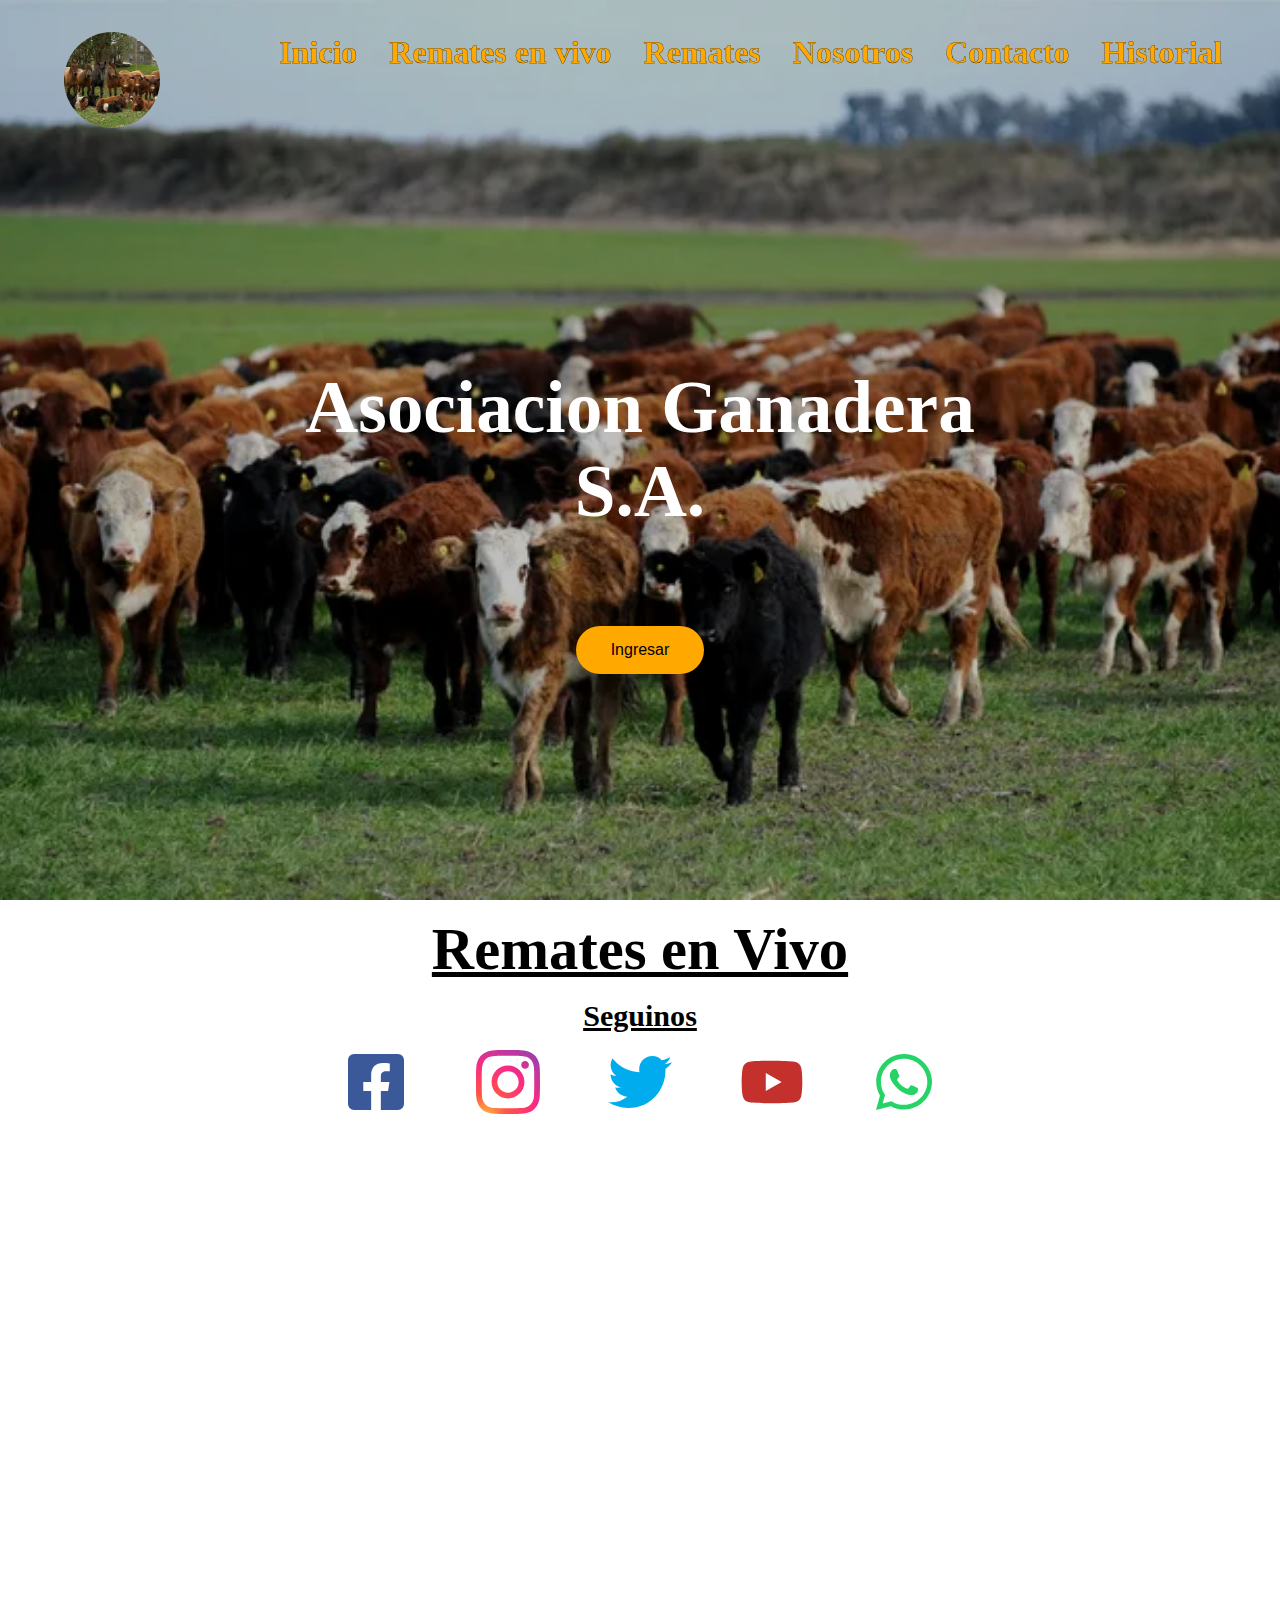
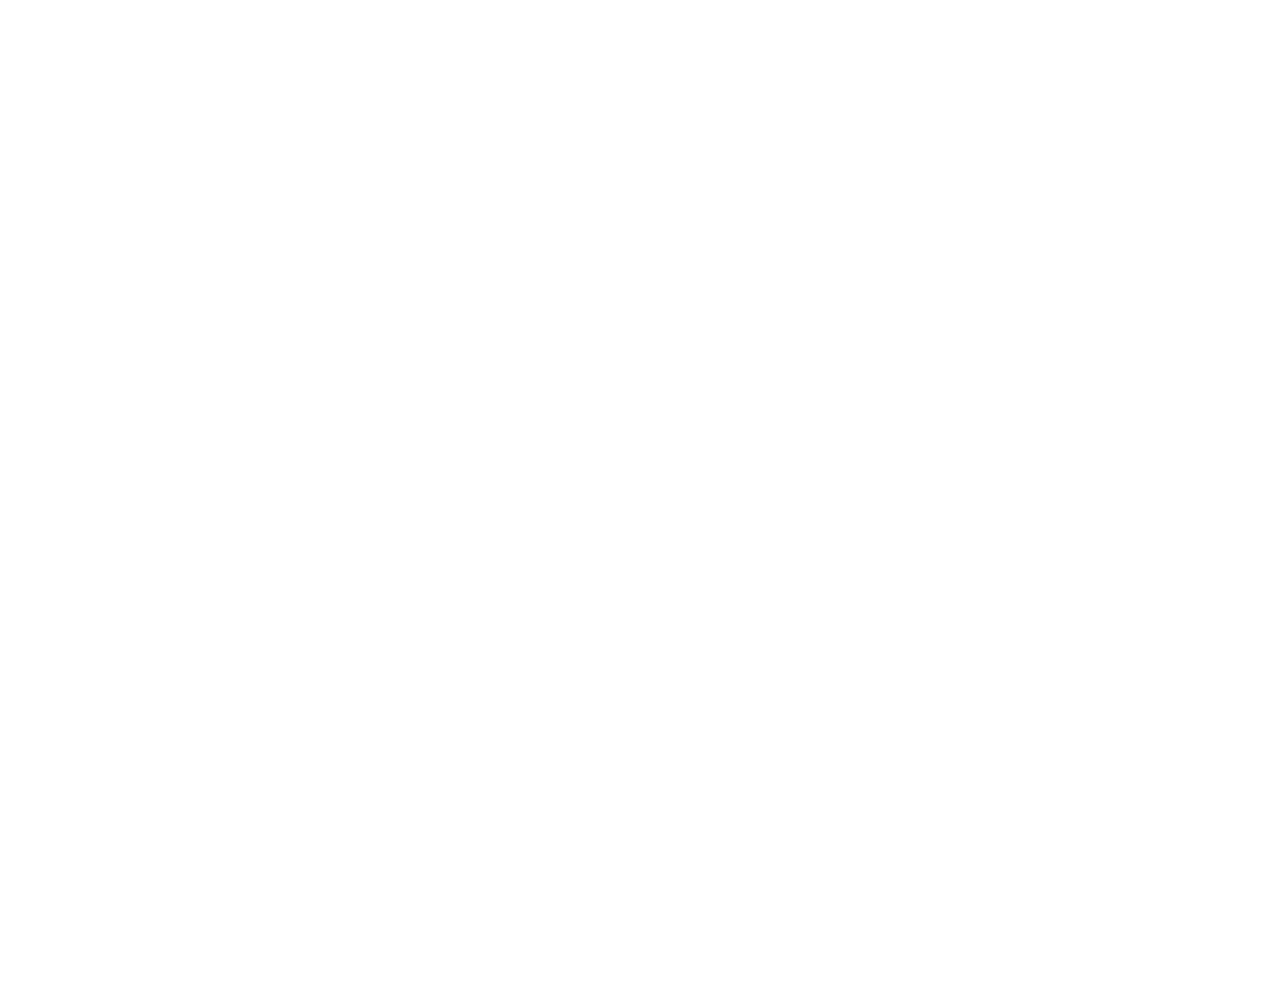
<file: index.html>
<!DOCTYPE html>
<html lang="es">

<head>
  <meta charset="UTF-8">
  <meta http-equiv="X-UA-Compatible" content="IE=edge">
  <meta name="viewport" content="width=device-width, initial-scale=1.0">
  <title>Pagína de remate</title>
  <meta name="description" content="Plataforma de remates en vivo, preofertas de lotes">
  <link rel="stylesheet" href="style.css">
  <link rel="icon" href="assets/icon.png">
  <meta property="og:title" content="Plataforma de remates">
  <meta property="og:description" content="Plataforma de remates en vivo, preofertas de lotes">
  <meta name="twitter:card" content="summary">
</head>

<body>
  <header class="header">
    <section class="header-container">


      <a class="logo" href="index.html"></a>


      <button class="btns-menu">
        <svg xmlns="http://www.w3.org/2000/svg" viewBox="0 0 448 512">
          <path
            d="M0 96C0 78.3 14.3 64 32 64H416c17.7 0 32 14.3 32 32s-14.3 32-32 32H32C14.3 128 0 113.7 0 96zM0 256c0-17.7 14.3-32 32-32H416c17.7 0 32 14.3 32 32s-14.3 32-32 32H32c-17.7 0-32-14.3-32-32zM448 416c0 17.7-14.3 32-32 32H32c-17.7 0-32-14.3-32-32s14.3-32 32-32H416c17.7 0 32 14.3 32 32z" />
        </svg>
        <svg class="none" xmlns="http://www.w3.org/2000/svg" viewBox="0 0 384 512">
          <path
            d="M342.6 150.6c12.5-12.5 12.5-32.8 0-45.3s-32.8-12.5-45.3 0L192 210.7 86.6 105.4c-12.5-12.5-32.8-12.5-45.3 0s-12.5 32.8 0 45.3L146.7 256 41.4 361.4c-12.5 12.5-12.5 32.8 0 45.3s32.8 12.5 45.3 0L192 301.3 297.4 406.6c12.5 12.5 32.8 12.5 45.3 0s12.5-32.8 0-45.3L237.3 256 342.6 150.6z" />
        </svg>
      </button>

      <nav class="menu">
        <a id="menu-inicio" href="#inicio">Inicio</a>
        <a id="menu-rematesenvivo" href="#rematesenvivo">Remates en vivo</a>
        <a id="menu-remates" href="#remates">Remates</a>
        <a id="menu-nosotros" href="#nosotros">Nosotros</a>
        <a id="menu-contacto" href="#contacto">Contacto</a>
        <a id="menu-historial" href="#historial">Historial</a> <!-- Admin y usuario -->
      </nav>

    </section>
  </header>

  <section id="inicio" class="home">
    <article class="hero-image">
      <aside class="hero-opacity">

        <button class="btn-ingresar">
          <a href="login.html">Ingresar</a>
        </button>

        <div class="hero-image-content">
          <h1 class="hero-image-title">
            <b>Asociacion Ganadera <br> S.A.</b>
          </h1>
        </div>
      </aside>
    </article>
  </section>

  <h2 class="section-title" id="rematesenvivo">Remates en Vivo</h2>


  <section class="section-social-media">
    <h3 class="title-social-media">Seguinos</h3>
    <div class="container-social-media">
      <a href="https://www.facebook.com/" target="_blank"> <svg xmlns="http://www.w3.org/2000/svg"
          viewBox="0 0 448 512"><!--! Font Awesome Pro 6.4.0 by @fontawesome - https://fontawesome.com License - https://fontawesome.com/license (Commercial License) Copyright 2023 Fonticons, Inc. -->
          <path
            d="M400 32H48A48 48 0 0 0 0 80v352a48 48 0 0 0 48 48h137.25V327.69h-63V256h63v-54.64c0-62.15 37-96.48 93.67-96.48 27.14 0 55.52 4.84 55.52 4.84v61h-31.27c-30.81 0-40.42 19.12-40.42 38.73V256h68.78l-11 71.69h-57.78V480H400a48 48 0 0 0 48-48V80a48 48 0 0 0-48-48z" />
        </svg></a>
      <a href="https://www.instagram.com/" target="_blank">
        <?xml version="1.0" ?>
        <!DOCTYPE svg PUBLIC '-//W3C//DTD SVG 1.1//EN' 'http://www.w3.org/Graphics/SVG/1.1/DTD/svg11.dtd'><svg
          enable-background="new 0 0 128 128" id="Social_Icons" version="1.1" viewBox="0 0 128 128" xml:space="preserve"
          xmlns="http://www.w3.org/2000/svg" xmlns:xlink="http://www.w3.org/1999/xlink">
          <g id="_x37__stroke">
            <g id="Instagram_1_">
              <rect clip-rule="evenodd" fill="none" fill-rule="evenodd" height="128" width="128" />
              <radialGradient cx="19.1111" cy="128.4444" gradientUnits="userSpaceOnUse" id="Instagram_2_" r="163.5519">
                <stop offset="0" style="stop-color:#FFB140" />
                <stop offset="0.2559" style="stop-color:#FF5445" />
                <stop offset="0.599" style="stop-color:#FC2B82" />
                <stop offset="1" style="stop-color:#8E40B7" />
              </radialGradient>
              <path clip-rule="evenodd"
                d="M105.843,29.837    c0,4.242-3.439,7.68-7.68,7.68c-4.241,0-7.68-3.438-7.68-7.68c0-4.242,3.439-7.68,7.68-7.68    C102.405,22.157,105.843,25.595,105.843,29.837z M64,85.333c-11.782,0-21.333-9.551-21.333-21.333    c0-11.782,9.551-21.333,21.333-21.333c11.782,0,21.333,9.551,21.333,21.333C85.333,75.782,75.782,85.333,64,85.333z M64,31.135    c-18.151,0-32.865,14.714-32.865,32.865c0,18.151,14.714,32.865,32.865,32.865c18.151,0,32.865-14.714,32.865-32.865    C96.865,45.849,82.151,31.135,64,31.135z M64,11.532c17.089,0,19.113,0.065,25.861,0.373c6.24,0.285,9.629,1.327,11.884,2.204    c2.987,1.161,5.119,2.548,7.359,4.788c2.24,2.239,3.627,4.371,4.788,7.359c0.876,2.255,1.919,5.644,2.204,11.884    c0.308,6.749,0.373,8.773,0.373,25.862c0,17.089-0.065,19.113-0.373,25.861c-0.285,6.24-1.327,9.629-2.204,11.884    c-1.161,2.987-2.548,5.119-4.788,7.359c-2.239,2.24-4.371,3.627-7.359,4.788c-2.255,0.876-5.644,1.919-11.884,2.204    c-6.748,0.308-8.772,0.373-25.861,0.373c-17.09,0-19.114-0.065-25.862-0.373c-6.24-0.285-9.629-1.327-11.884-2.204    c-2.987-1.161-5.119-2.548-7.359-4.788c-2.239-2.239-3.627-4.371-4.788-7.359c-0.876-2.255-1.919-5.644-2.204-11.884    c-0.308-6.749-0.373-8.773-0.373-25.861c0-17.089,0.065-19.113,0.373-25.862c0.285-6.24,1.327-9.629,2.204-11.884    c1.161-2.987,2.548-5.119,4.788-7.359c2.239-2.24,4.371-3.627,7.359-4.788c2.255-0.876,5.644-1.919,11.884-2.204    C44.887,11.597,46.911,11.532,64,11.532z M64,0C46.619,0,44.439,0.074,37.613,0.385C30.801,0.696,26.148,1.778,22.078,3.36    c-4.209,1.635-7.778,3.824-11.336,7.382C7.184,14.3,4.995,17.869,3.36,22.078c-1.582,4.071-2.664,8.723-2.975,15.535    C0.074,44.439,0,46.619,0,64c0,17.381,0.074,19.561,0.385,26.387c0.311,6.812,1.393,11.464,2.975,15.535    c1.635,4.209,3.824,7.778,7.382,11.336c3.558,3.558,7.127,5.746,11.336,7.382c4.071,1.582,8.723,2.664,15.535,2.975    C44.439,127.926,46.619,128,64,128c17.381,0,19.561-0.074,26.387-0.385c6.812-0.311,11.464-1.393,15.535-2.975    c4.209-1.636,7.778-3.824,11.336-7.382c3.558-3.558,5.746-7.127,7.382-11.336c1.582-4.071,2.664-8.723,2.975-15.535    C127.926,83.561,128,81.381,128,64c0-17.381-0.074-19.561-0.385-26.387c-0.311-6.812-1.393-11.464-2.975-15.535    c-1.636-4.209-3.824-7.778-7.382-11.336c-3.558-3.558-7.127-5.746-11.336-7.382c-4.071-1.582-8.723-2.664-15.535-2.975    C83.561,0.074,81.381,0,64,0z"
                fill="url(#Instagram_2_)" fill-rule="evenodd" id="Instagram" />
            </g>
          </g>
        </svg>
      </a>
      <a href="https://twitter.com/" target="_blank"><svg xmlns="http://www.w3.org/2000/svg"
          viewBox="0 0 512 512"><!--! Font Awesome Pro 6.4.0 by @fontawesome - https://fontawesome.com License - https://fontawesome.com/license (Commercial License) Copyright 2023 Fonticons, Inc. -->
          <path
            d="M459.37 151.716c.325 4.548.325 9.097.325 13.645 0 138.72-105.583 298.558-298.558 298.558-59.452 0-114.68-17.219-161.137-47.106 8.447.974 16.568 1.299 25.34 1.299 49.055 0 94.213-16.568 130.274-44.832-46.132-.975-84.792-31.188-98.112-72.772 6.498.974 12.995 1.624 19.818 1.624 9.421 0 18.843-1.3 27.614-3.573-48.081-9.747-84.143-51.98-84.143-102.985v-1.299c13.969 7.797 30.214 12.67 47.431 13.319-28.264-18.843-46.781-51.005-46.781-87.391 0-19.492 5.197-37.36 14.294-52.954 51.655 63.675 129.3 105.258 216.365 109.807-1.624-7.797-2.599-15.918-2.599-24.04 0-57.828 46.782-104.934 104.934-104.934 30.213 0 57.502 12.67 76.67 33.137 23.715-4.548 46.456-13.32 66.599-25.34-7.798 24.366-24.366 44.833-46.132 57.827 21.117-2.273 41.584-8.122 60.426-16.243-14.292 20.791-32.161 39.308-52.628 54.253z" />
        </svg></a>
      <a href="https://www.youtube.com/" target="_blank"><svg xmlns="http://www.w3.org/2000/svg"
          viewBox="0 0 576 512"><!--! Font Awesome Pro 6.4.0 by @fontawesome - https://fontawesome.com License - https://fontawesome.com/license (Commercial License) Copyright 2023 Fonticons, Inc. -->
          <path
            d="M549.655 124.083c-6.281-23.65-24.787-42.276-48.284-48.597C458.781 64 288 64 288 64S117.22 64 74.629 75.486c-23.497 6.322-42.003 24.947-48.284 48.597-11.412 42.867-11.412 132.305-11.412 132.305s0 89.438 11.412 132.305c6.281 23.65 24.787 41.5 48.284 47.821C117.22 448 288 448 288 448s170.78 0 213.371-11.486c23.497-6.321 42.003-24.171 48.284-47.821 11.412-42.867 11.412-132.305 11.412-132.305s0-89.438-11.412-132.305zm-317.51 213.508V175.185l142.739 81.205-142.739 81.201z" />
        </svg></a>
      <a href="https://web.whatsapp.com/"><svg xmlns="http://www.w3.org/2000/svg"
          viewBox="0 0 448 512"><!--! Font Awesome Pro 6.4.0 by @fontawesome - https://fontawesome.com License - https://fontawesome.com/license (Commercial License) Copyright 2023 Fonticons, Inc. -->
          <path
            d="M380.9 97.1C339 55.1 283.2 32 223.9 32c-122.4 0-222 99.6-222 222 0 39.1 10.2 77.3 29.6 111L0 480l117.7-30.9c32.4 17.7 68.9 27 106.1 27h.1c122.3 0 224.1-99.6 224.1-222 0-59.3-25.2-115-67.1-157zm-157 341.6c-33.2 0-65.7-8.9-94-25.7l-6.7-4-69.8 18.3L72 359.2l-4.4-7c-18.5-29.4-28.2-63.3-28.2-98.2 0-101.7 82.8-184.5 184.6-184.5 49.3 0 95.6 19.2 130.4 54.1 34.8 34.9 56.2 81.2 56.1 130.5 0 101.8-84.9 184.6-186.6 184.6zm101.2-138.2c-5.5-2.8-32.8-16.2-37.9-18-5.1-1.9-8.8-2.8-12.5 2.8-3.7 5.6-14.3 18-17.6 21.8-3.2 3.7-6.5 4.2-12 1.4-32.6-16.3-54-29.1-75.5-66-5.7-9.8 5.7-9.1 16.3-30.3 1.8-3.7.9-6.9-.5-9.7-1.4-2.8-12.5-30.1-17.1-41.2-4.5-10.8-9.1-9.3-12.5-9.5-3.2-.2-6.9-.2-10.6-.2-3.7 0-9.7 1.4-14.8 6.9-5.1 5.6-19.4 19-19.4 46.3 0 27.3 19.9 53.7 22.6 57.4 2.8 3.7 39.1 59.7 94.8 83.8 35.2 15.2 49 16.5 66.6 13.9 10.7-1.6 32.8-13.4 37.4-26.4 4.6-13 4.6-24.1 3.2-26.4-1.3-2.5-5-3.9-10.5-6.6z" />
        </svg></a>
    </div>
  </section>




  <br><br><br><br><br><br><br><br><br><br><br><br><br><br><br><br><br><br><br><br><br><br><br><br><br><br><br><br><br><br><br><br><br><br><br><br><br><br><br><br><br><br><br><br><br><br><br><br><br><br><br><br><br><br><br><br><br><br><br><br><br><br><br><br><br><br><br><br><br><br><br><br><br><br><br><br><br><br><br><br><br>

  <script src="script.js"></script>
</body>

</html>
</file>
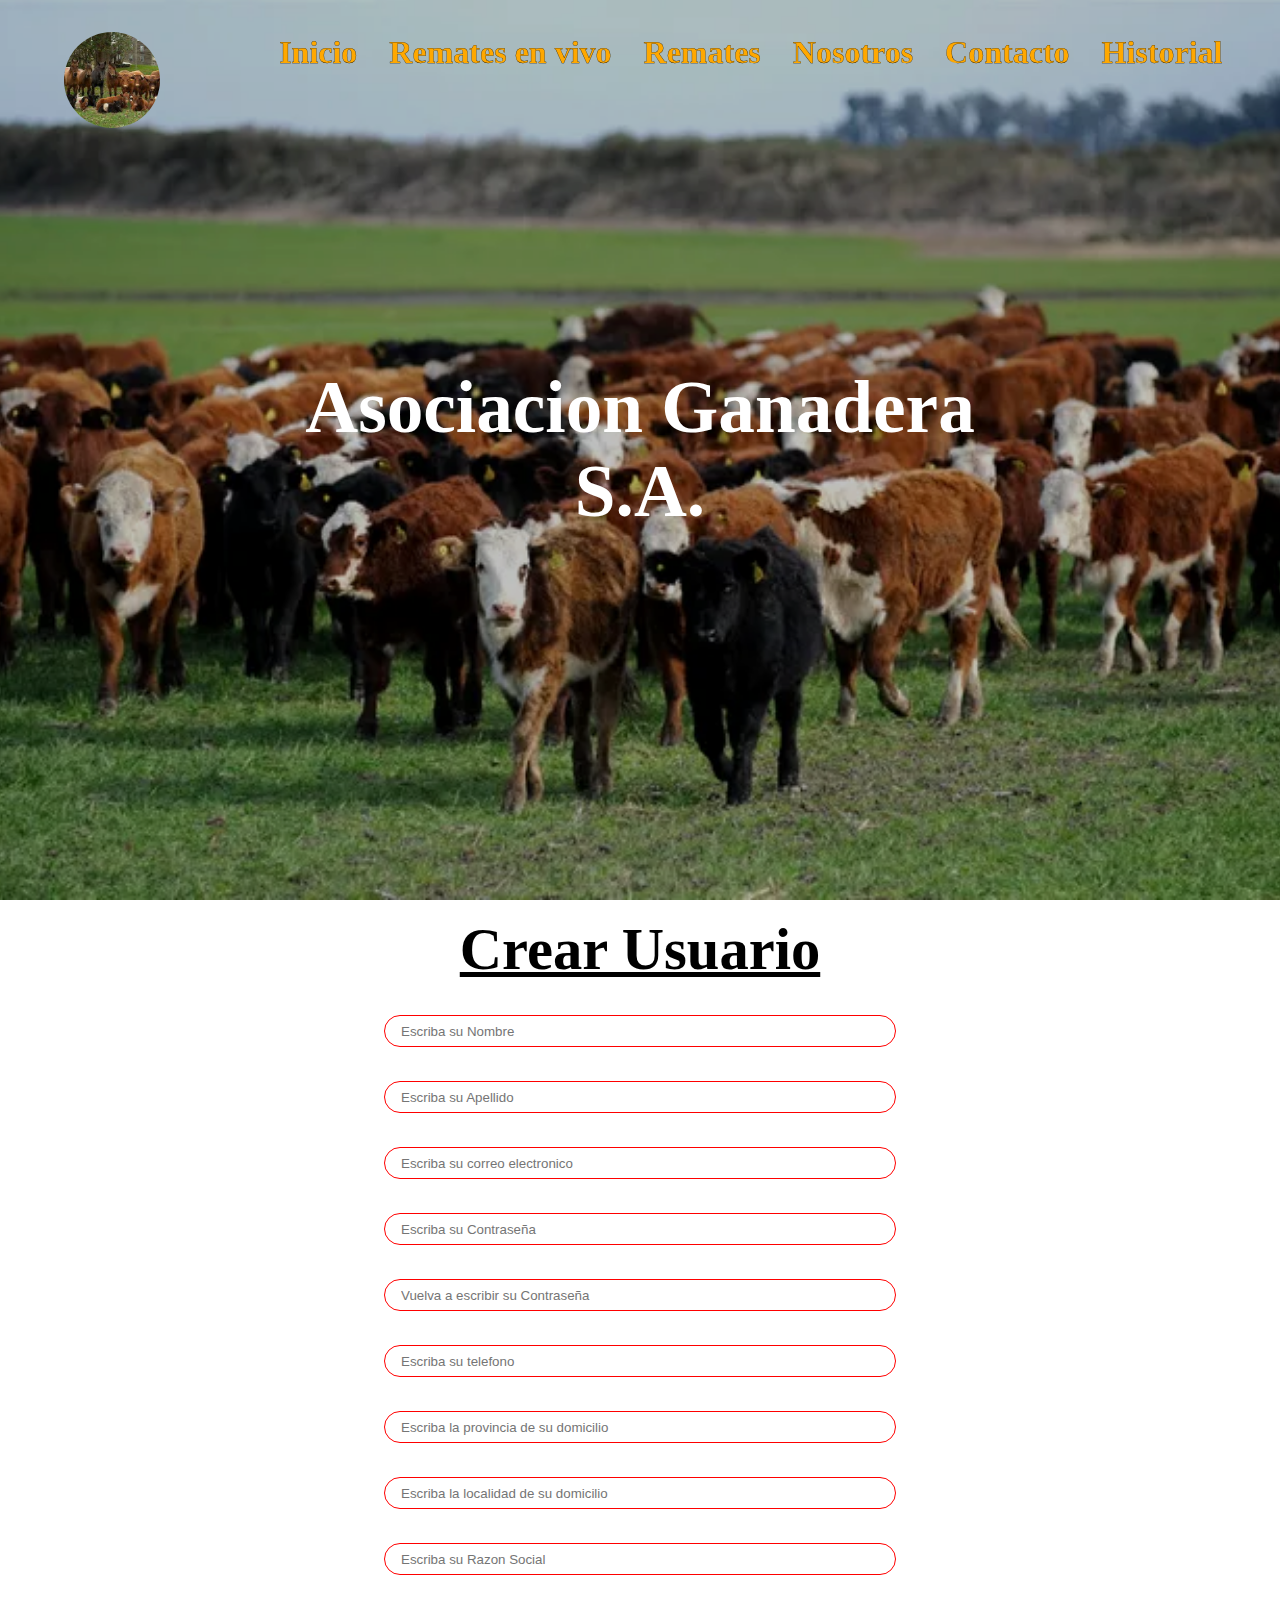
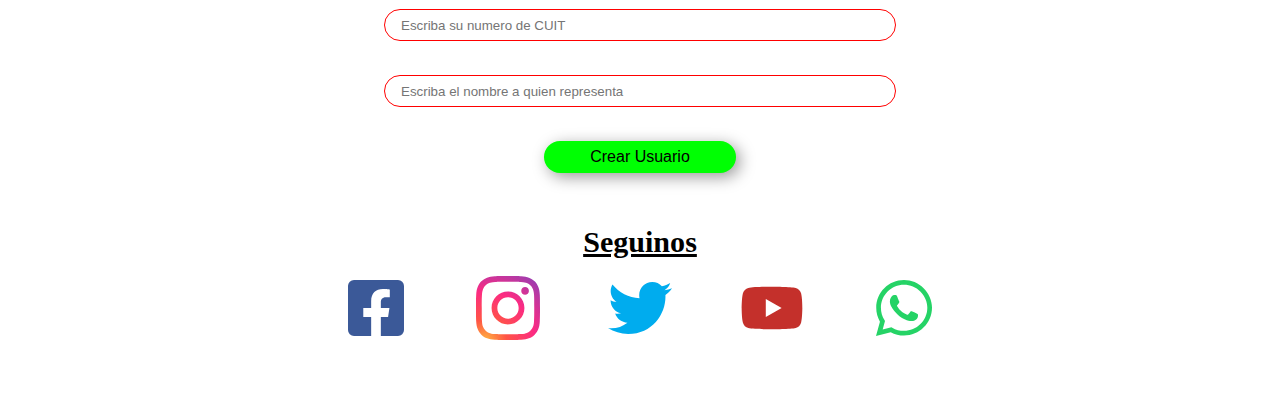
<file: create-user.html>
<!DOCTYPE html>
<html lang="es">

<head>
  <meta charset="UTF-8">
  <meta http-equiv="X-UA-Compatible" content="IE=edge">
  <meta name="viewport" content="width=device-width, initial-scale=1.0">
  <title>Pagína de remate</title>
  <meta name="description" content="Plataforma de remates en vivo, preofertas de lotes">
  <link rel="stylesheet" href="style.css">
  <link rel="icon" href="assets/icon.png">
  <meta property="og:title" content="Plataforma de remates">
  <meta property="og:description" content="Plataforma de remates en vivo, preofertas de lotes">
  <meta name="twitter:card" content="summary">
</head>

<body>
  <header class="header">
    <section class="header-container">


      <a class="logo" href="index.html"></a>


      <button class="btns-menu">
        <svg xmlns="http://www.w3.org/2000/svg" viewBox="0 0 448 512">
          <path
            d="M0 96C0 78.3 14.3 64 32 64H416c17.7 0 32 14.3 32 32s-14.3 32-32 32H32C14.3 128 0 113.7 0 96zM0 256c0-17.7 14.3-32 32-32H416c17.7 0 32 14.3 32 32s-14.3 32-32 32H32c-17.7 0-32-14.3-32-32zM448 416c0 17.7-14.3 32-32 32H32c-17.7 0-32-14.3-32-32s14.3-32 32-32H416c17.7 0 32 14.3 32 32z" />
        </svg>
        <svg class="none" xmlns="http://www.w3.org/2000/svg" viewBox="0 0 384 512">
          <path
            d="M342.6 150.6c12.5-12.5 12.5-32.8 0-45.3s-32.8-12.5-45.3 0L192 210.7 86.6 105.4c-12.5-12.5-32.8-12.5-45.3 0s-12.5 32.8 0 45.3L146.7 256 41.4 361.4c-12.5 12.5-12.5 32.8 0 45.3s32.8 12.5 45.3 0L192 301.3 297.4 406.6c12.5 12.5 32.8 12.5 45.3 0s12.5-32.8 0-45.3L237.3 256 342.6 150.6z" />
        </svg>
      </button>

      <nav class="menu">
        <a id="menu-inicio" href="index.html">Inicio</a>
        <a id="menu-rematesenvivo" href="#rematesenvivo">Remates en vivo</a>
        <a id="menu-remates" href="#remates">Remates</a>
        <a id="menu-nosotros" href="#nosotros">Nosotros</a>
        <a id="menu-contacto" href="#contacto">Contacto</a>
        <a id="menu-historial" href="#historial">Historial</a> <!-- Admin y usuario -->
      </nav>

    </section>
  </header>

  <section id="" class="home">
    <article class="hero-image">
      <aside class="hero-opacity">
        <div class="hero-image-content">
          <h1 class="hero-image-title">
            <b>Asociacion Ganadera <br> S.A.</b>
          </h1>
        </div>
      </aside>
    </article>
  </section>

  <h2 class="section-title" id="rematesenvivo">Crear Usuario</h2>

  <section class="create-user-form-section">
    <div class="create-user-form-container">

      <form action="" method="" autocomplete="off" class="create-user-form">

        <input type="text" name="cu-nombre" class="cu-nombre" placeholder="Escriba su Nombre" pattern="^[A-Za-z]+$"
          title="El campo solo acepta letras" required><br>

        <input type="text" name="cu-apellido" class="cu-apellido" placeholder="Escriba su Apellido"
          pattern="^[A-Za-z]+$" title="El campo solo acepta letras" required><br>

        <input type="email" name="cu-correo" class="cu-mail" placeholder="Escriba su correo electronico"
          pattern="^(\w+[/./-]?){1,}@[a-z]+[/.]\w{2,}$" title="Formato de correo invalido" required> <br>

        <input type="password" name="cu-password" class="cu-password" placeholder="Escriba su Contraseña"
          pattern="[A-Za-z0-9]+" title="Solo letras y numeros" required><br>

        <input type="password" name="cu-password" class="cu-password" placeholder="Vuelva a escribir su Contraseña"
          pattern="[A-Za-z0-9]+" title="Solo letras y numeros" required><br>

        <input type="number" name="cu-telefono" class="cu-telefono" placeholder="Escriba su telefono" pattern="^[0-9]+"
          required> <br>

        <input type="text" name="cu-provincia" class="cu-provincia" placeholder="Escriba la provincia de su domicilio"
          pattern="^[A-Za-z]+$" title="El campo solo acepta letras" required><br>

        <input type="text" name="cu-localidad" class="cu-localidad" placeholder="Escriba la localidad de su domicilio"
          pattern="^[A-Za-z0-9]+" title="El campo solo acepta letras y numeros" required><br>

        <input type="text" name="cu-razon-social" class="cu-razon-social" placeholder="Escriba su Razon Social"
          pattern="^[A-Za-z]+$" title="El campo solo acepta letras" required><br>


        <input type="number" min="8" max="12" name="cu-cuit" class="cu-cuit" placeholder="Escriba su numero de CUIT"
          pattern="^[0-9]+" required> <br>

        <input type="text" name="cu-representante" class="cu-representante"
          placeholder="Escriba el nombre a quien representa" pattern="^[A-Za-z]+$" required><br>

        <input type="submit" class="cu-submit" value="Crear Usuario"><br>

      </form>

    </div>
  </section>
  <br>

  <section class="section-social-media">
    <h3 class="title-social-media">Seguinos</h3>
    <div class="container-social-media">
      <a href="https://www.facebook.com/" target="_blank"> <svg xmlns="http://www.w3.org/2000/svg"
          viewBox="0 0 448 512"><!--! Font Awesome Pro 6.4.0 by @fontawesome - https://fontawesome.com License - https://fontawesome.com/license (Commercial License) Copyright 2023 Fonticons, Inc. -->
          <path
            d="M400 32H48A48 48 0 0 0 0 80v352a48 48 0 0 0 48 48h137.25V327.69h-63V256h63v-54.64c0-62.15 37-96.48 93.67-96.48 27.14 0 55.52 4.84 55.52 4.84v61h-31.27c-30.81 0-40.42 19.12-40.42 38.73V256h68.78l-11 71.69h-57.78V480H400a48 48 0 0 0 48-48V80a48 48 0 0 0-48-48z" />
        </svg></a>
      <a href="https://www.instagram.com/" target="_blank">
        <?xml version="1.0" ?>
        <!DOCTYPE svg PUBLIC '-//W3C//DTD SVG 1.1//EN' 'http://www.w3.org/Graphics/SVG/1.1/DTD/svg11.dtd'><svg
          enable-background="new 0 0 128 128" id="Social_Icons" version="1.1" viewBox="0 0 128 128" xml:space="preserve"
          xmlns="http://www.w3.org/2000/svg" xmlns:xlink="http://www.w3.org/1999/xlink">
          <g id="_x37__stroke">
            <g id="Instagram_1_">
              <rect clip-rule="evenodd" fill="none" fill-rule="evenodd" height="128" width="128" />
              <radialGradient cx="19.1111" cy="128.4444" gradientUnits="userSpaceOnUse" id="Instagram_2_" r="163.5519">
                <stop offset="0" style="stop-color:#FFB140" />
                <stop offset="0.2559" style="stop-color:#FF5445" />
                <stop offset="0.599" style="stop-color:#FC2B82" />
                <stop offset="1" style="stop-color:#8E40B7" />
              </radialGradient>
              <path clip-rule="evenodd"
                d="M105.843,29.837    c0,4.242-3.439,7.68-7.68,7.68c-4.241,0-7.68-3.438-7.68-7.68c0-4.242,3.439-7.68,7.68-7.68    C102.405,22.157,105.843,25.595,105.843,29.837z M64,85.333c-11.782,0-21.333-9.551-21.333-21.333    c0-11.782,9.551-21.333,21.333-21.333c11.782,0,21.333,9.551,21.333,21.333C85.333,75.782,75.782,85.333,64,85.333z M64,31.135    c-18.151,0-32.865,14.714-32.865,32.865c0,18.151,14.714,32.865,32.865,32.865c18.151,0,32.865-14.714,32.865-32.865    C96.865,45.849,82.151,31.135,64,31.135z M64,11.532c17.089,0,19.113,0.065,25.861,0.373c6.24,0.285,9.629,1.327,11.884,2.204    c2.987,1.161,5.119,2.548,7.359,4.788c2.24,2.239,3.627,4.371,4.788,7.359c0.876,2.255,1.919,5.644,2.204,11.884    c0.308,6.749,0.373,8.773,0.373,25.862c0,17.089-0.065,19.113-0.373,25.861c-0.285,6.24-1.327,9.629-2.204,11.884    c-1.161,2.987-2.548,5.119-4.788,7.359c-2.239,2.24-4.371,3.627-7.359,4.788c-2.255,0.876-5.644,1.919-11.884,2.204    c-6.748,0.308-8.772,0.373-25.861,0.373c-17.09,0-19.114-0.065-25.862-0.373c-6.24-0.285-9.629-1.327-11.884-2.204    c-2.987-1.161-5.119-2.548-7.359-4.788c-2.239-2.239-3.627-4.371-4.788-7.359c-0.876-2.255-1.919-5.644-2.204-11.884    c-0.308-6.749-0.373-8.773-0.373-25.861c0-17.089,0.065-19.113,0.373-25.862c0.285-6.24,1.327-9.629,2.204-11.884    c1.161-2.987,2.548-5.119,4.788-7.359c2.239-2.24,4.371-3.627,7.359-4.788c2.255-0.876,5.644-1.919,11.884-2.204    C44.887,11.597,46.911,11.532,64,11.532z M64,0C46.619,0,44.439,0.074,37.613,0.385C30.801,0.696,26.148,1.778,22.078,3.36    c-4.209,1.635-7.778,3.824-11.336,7.382C7.184,14.3,4.995,17.869,3.36,22.078c-1.582,4.071-2.664,8.723-2.975,15.535    C0.074,44.439,0,46.619,0,64c0,17.381,0.074,19.561,0.385,26.387c0.311,6.812,1.393,11.464,2.975,15.535    c1.635,4.209,3.824,7.778,7.382,11.336c3.558,3.558,7.127,5.746,11.336,7.382c4.071,1.582,8.723,2.664,15.535,2.975    C44.439,127.926,46.619,128,64,128c17.381,0,19.561-0.074,26.387-0.385c6.812-0.311,11.464-1.393,15.535-2.975    c4.209-1.636,7.778-3.824,11.336-7.382c3.558-3.558,5.746-7.127,7.382-11.336c1.582-4.071,2.664-8.723,2.975-15.535    C127.926,83.561,128,81.381,128,64c0-17.381-0.074-19.561-0.385-26.387c-0.311-6.812-1.393-11.464-2.975-15.535    c-1.636-4.209-3.824-7.778-7.382-11.336c-3.558-3.558-7.127-5.746-11.336-7.382c-4.071-1.582-8.723-2.664-15.535-2.975    C83.561,0.074,81.381,0,64,0z"
                fill="url(#Instagram_2_)" fill-rule="evenodd" id="Instagram" />
            </g>
          </g>
        </svg>
      </a>
      <a href="https://twitter.com/" target="_blank"><svg xmlns="http://www.w3.org/2000/svg"
          viewBox="0 0 512 512"><!--! Font Awesome Pro 6.4.0 by @fontawesome - https://fontawesome.com License - https://fontawesome.com/license (Commercial License) Copyright 2023 Fonticons, Inc. -->
          <path
            d="M459.37 151.716c.325 4.548.325 9.097.325 13.645 0 138.72-105.583 298.558-298.558 298.558-59.452 0-114.68-17.219-161.137-47.106 8.447.974 16.568 1.299 25.34 1.299 49.055 0 94.213-16.568 130.274-44.832-46.132-.975-84.792-31.188-98.112-72.772 6.498.974 12.995 1.624 19.818 1.624 9.421 0 18.843-1.3 27.614-3.573-48.081-9.747-84.143-51.98-84.143-102.985v-1.299c13.969 7.797 30.214 12.67 47.431 13.319-28.264-18.843-46.781-51.005-46.781-87.391 0-19.492 5.197-37.36 14.294-52.954 51.655 63.675 129.3 105.258 216.365 109.807-1.624-7.797-2.599-15.918-2.599-24.04 0-57.828 46.782-104.934 104.934-104.934 30.213 0 57.502 12.67 76.67 33.137 23.715-4.548 46.456-13.32 66.599-25.34-7.798 24.366-24.366 44.833-46.132 57.827 21.117-2.273 41.584-8.122 60.426-16.243-14.292 20.791-32.161 39.308-52.628 54.253z" />
        </svg></a>
      <a href="https://www.youtube.com/" target="_blank"><svg xmlns="http://www.w3.org/2000/svg"
          viewBox="0 0 576 512"><!--! Font Awesome Pro 6.4.0 by @fontawesome - https://fontawesome.com License - https://fontawesome.com/license (Commercial License) Copyright 2023 Fonticons, Inc. -->
          <path
            d="M549.655 124.083c-6.281-23.65-24.787-42.276-48.284-48.597C458.781 64 288 64 288 64S117.22 64 74.629 75.486c-23.497 6.322-42.003 24.947-48.284 48.597-11.412 42.867-11.412 132.305-11.412 132.305s0 89.438 11.412 132.305c6.281 23.65 24.787 41.5 48.284 47.821C117.22 448 288 448 288 448s170.78 0 213.371-11.486c23.497-6.321 42.003-24.171 48.284-47.821 11.412-42.867 11.412-132.305 11.412-132.305s0-89.438-11.412-132.305zm-317.51 213.508V175.185l142.739 81.205-142.739 81.201z" />
        </svg></a>
      <a href="https://web.whatsapp.com/"><svg xmlns="http://www.w3.org/2000/svg"
          viewBox="0 0 448 512"><!--! Font Awesome Pro 6.4.0 by @fontawesome - https://fontawesome.com License - https://fontawesome.com/license (Commercial License) Copyright 2023 Fonticons, Inc. -->
          <path
            d="M380.9 97.1C339 55.1 283.2 32 223.9 32c-122.4 0-222 99.6-222 222 0 39.1 10.2 77.3 29.6 111L0 480l117.7-30.9c32.4 17.7 68.9 27 106.1 27h.1c122.3 0 224.1-99.6 224.1-222 0-59.3-25.2-115-67.1-157zm-157 341.6c-33.2 0-65.7-8.9-94-25.7l-6.7-4-69.8 18.3L72 359.2l-4.4-7c-18.5-29.4-28.2-63.3-28.2-98.2 0-101.7 82.8-184.5 184.6-184.5 49.3 0 95.6 19.2 130.4 54.1 34.8 34.9 56.2 81.2 56.1 130.5 0 101.8-84.9 184.6-186.6 184.6zm101.2-138.2c-5.5-2.8-32.8-16.2-37.9-18-5.1-1.9-8.8-2.8-12.5 2.8-3.7 5.6-14.3 18-17.6 21.8-3.2 3.7-6.5 4.2-12 1.4-32.6-16.3-54-29.1-75.5-66-5.7-9.8 5.7-9.1 16.3-30.3 1.8-3.7.9-6.9-.5-9.7-1.4-2.8-12.5-30.1-17.1-41.2-4.5-10.8-9.1-9.3-12.5-9.5-3.2-.2-6.9-.2-10.6-.2-3.7 0-9.7 1.4-14.8 6.9-5.1 5.6-19.4 19-19.4 46.3 0 27.3 19.9 53.7 22.6 57.4 2.8 3.7 39.1 59.7 94.8 83.8 35.2 15.2 49 16.5 66.6 13.9 10.7-1.6 32.8-13.4 37.4-26.4 4.6-13 4.6-24.1 3.2-26.4-1.3-2.5-5-3.9-10.5-6.6z" />
        </svg></a>
    </div>
  </section>

  <br><br><br>

  <script src="script.js"></script>
</body>

</html>
</file>
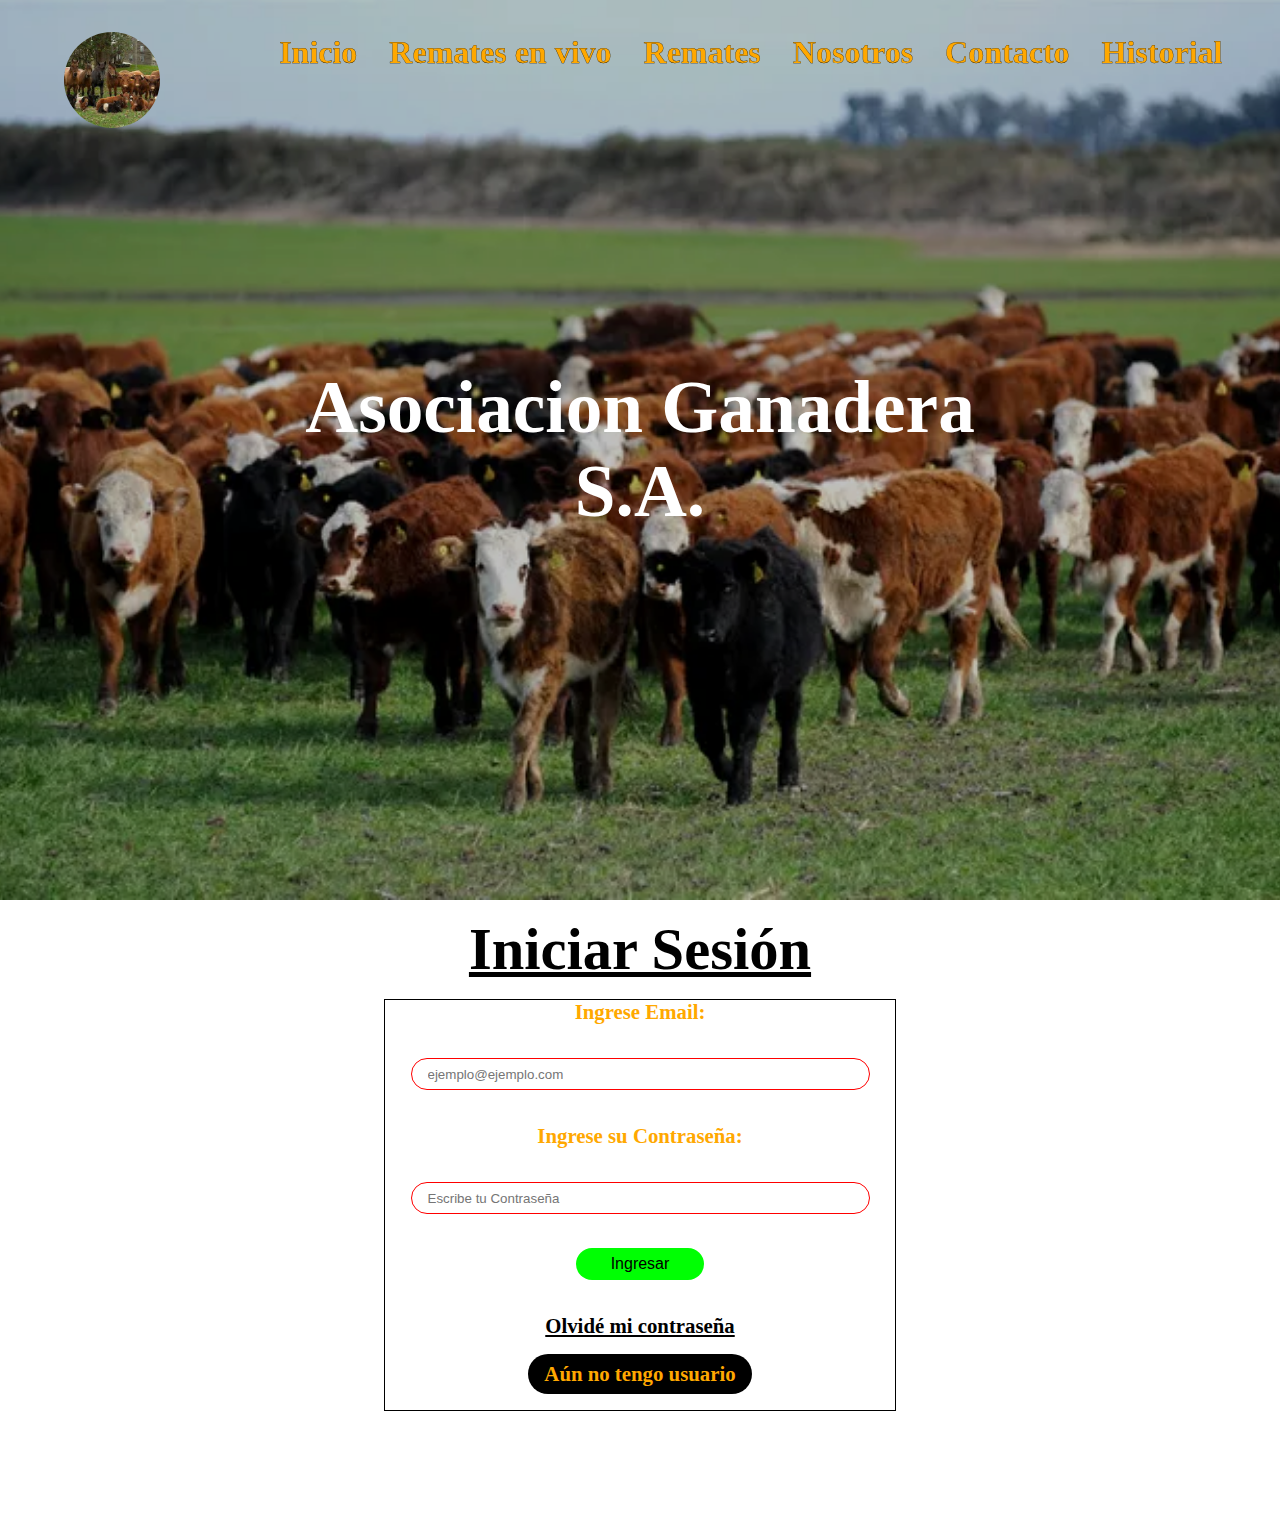
<file: login.html>
<!DOCTYPE html>
<html lang="es">

<head>
  <meta charset="UTF-8">
  <meta http-equiv="X-UA-Compatible" content="IE=edge">
  <meta name="viewport" content="width=device-width, initial-scale=1.0">
  <title>Pagína de remate</title>
  <meta name="description" content="Plataforma de remates en vivo, preofertas de lotes">
  <link rel="stylesheet" href="style.css">
  <link rel="icon" href="assets/icon.png">
  <meta property="og:title" content="Plataforma de remates">
  <meta property="og:description" content="Plataforma de remates en vivo, preofertas de lotes">
  <meta name="twitter:card" content="summary">
</head>

<body>
  <header class="header">
    <section class="header-container">


      <a class="logo" href="index.html"></a>


      <button class="btns-menu">
        <svg xmlns="http://www.w3.org/2000/svg" viewBox="0 0 448 512">
          <path
            d="M0 96C0 78.3 14.3 64 32 64H416c17.7 0 32 14.3 32 32s-14.3 32-32 32H32C14.3 128 0 113.7 0 96zM0 256c0-17.7 14.3-32 32-32H416c17.7 0 32 14.3 32 32s-14.3 32-32 32H32c-17.7 0-32-14.3-32-32zM448 416c0 17.7-14.3 32-32 32H32c-17.7 0-32-14.3-32-32s14.3-32 32-32H416c17.7 0 32 14.3 32 32z" />
        </svg>
        <svg class="none" xmlns="http://www.w3.org/2000/svg" viewBox="0 0 384 512">
          <path
            d="M342.6 150.6c12.5-12.5 12.5-32.8 0-45.3s-32.8-12.5-45.3 0L192 210.7 86.6 105.4c-12.5-12.5-32.8-12.5-45.3 0s-12.5 32.8 0 45.3L146.7 256 41.4 361.4c-12.5 12.5-12.5 32.8 0 45.3s32.8 12.5 45.3 0L192 301.3 297.4 406.6c12.5 12.5 32.8 12.5 45.3 0s12.5-32.8 0-45.3L237.3 256 342.6 150.6z" />
        </svg>
      </button>

      <nav class="menu">
        <a id="menu-inicio" href="index.html">Inicio</a>
        <a id="menu-rematesenvivo" href="#rematesenvivo">Remates en vivo</a>
        <a id="menu-remates" href="#remates">Remates</a>
        <a id="menu-nosotros" href="#nosotros">Nosotros</a>
        <a id="menu-contacto" href="#contacto">Contacto</a>
        <a id="menu-historial" href="#historial">Historial</a> <!-- Admin y usuario -->
      </nav>

    </section>
  </header>

  <section id="" class="home">
    <article class="hero-image">
      <aside class="hero-opacity">
        <div class="hero-image-content">
          <h1 class="hero-image-title">
            <b>Asociacion Ganadera <br> S.A.</b>
          </h1>
        </div>
      </aside>
    </article>
  </section>

  <h2 class="section-title" id="rematesenvivo">Iniciar Sesión</h2>


  <section class="login-form-section">
    <div class="login-form-container">

      <form action="" method="" autocomplete="off" class="login-form">

        <label for="correo" class="text-is-ingresemail">Ingrese Email:</label> <br>
        <input type="email" name="correo" class="input-is-ingresemail" placeholder="ejemplo@ejemplo.com"
          pattern="^(\w+[/./-]?){1,}@[a-z]+[/.]\w{2,}$" title="Formato de correo invalido" required> <br>

        <label for="password" class="text-is-ingresecontra">Ingrese su Contraseña:</label> <br>
        <input type="password" name="password" class="input-is-ingresecontra" placeholder="Escribe tu Contraseña"
          required><br>

        <input type="submit" class="input-is-ingresar" value="Ingresar"><br>

        <a class="olv-contra" href="#modal-ru">Olvidé mi contraseña</a>

        <a href="create-user.html" class="aun-no-usuario">Aún no tengo usuario</a>

      </form>

    </div>

    <!-- Mensajes tipo ventana modal -->
    <section class="modal-rec-usu-section clase-modal" id="modal-ru">
      <div class="modal-rec-usu-container">
        <a class="modal-rec-usu-btn-cerrar" href="#modal-ru-close"> X </a>
        <h4 class="modal-rec-usu-title">Recuperar contraseña</h4>
        <h5 class="modal-rec-usu-title2">Ingrese su correo electronico, <br> recibirá un mail con su nueva contraseña
        </h5>

        <form action="" method="" autocomplete="off" class="rec-usu-form">
          <input type="email" name="rec-usu" class="modal-rec-usu-input-email" placeholder="ejemplo@ejemplo.com"
            pattern="^(\w+[/./-]?){1,}@[a-z]+[/.]\w{2,}$" title="Formato de correo invalido" required> <br>
          <input type="submit" class="modal-rec-usu-input-submit" value="Recuperar Contraseña">
        </form>

      </div>
    </section>

  </section>

  <script src="script.js"></script>
</body>

</html>
</file>
<file: style.css>
/**** Reset ****/
html {
  box-sizing: border-box;
  font-family: "raleway", "sans-serif";
  font-size: 16px;
  scroll-behavior: smooth;
}

*,
*::after,
*::before {
  box-sizing: inherit;
}

body {
  margin: 0;
  overflow-x: hidden;
  color: var(--text-color);
}

a {
  color: var(--link-color);
  transition: all 0.5s ease-out;
}

a:hover {
  opacity: 0.75;
}

h1 {
  margin: 0;
  font-size: 2rem;
}

h2 {
  margin: 0;
  font-size: 1.5rem;
}

h3 {
  margin: 0;
  font-size: 1.25rem;
}

h4 {
  margin: 0;
  font-size: 1rem;
}

h5 {
  margin: 0;
  font-size: 0.85rem;
}

h6 {
  margin: 0;
  font-size: 0.7rem;
}

img {
  max-width: 100%;
  height: auto;
}

p {
  line-height: 1.6;
}

input:focus {
  outline: none;
}

/**** Custom Properties ****/
:root {
  --first-color: #ffa800;
  --second-color: #000;
  --white-color: #fff;
  --green-color: #00ff03;
  --error-color: #ff0000;
  --header-height: 3rem;
  --header-height-d: 4rem;
  --btn-shadow: 0.25rem 0.25rem 1rem rgba(0, 0, 0, 0.4);
}

.none {
  display: none;
}

[id] {
  scroll-margin-top: 1rem; /* 1ex es aprox la mitad de un rem */
}

input[type="number"]::-webkit-inner-spin-button,
input[type="number"]::-webkit-outer-spin-button {
  -webkit-appearance: none;
  margin: 0;
}

input[type="number"] {
  -moz-appearance: textfield;
}

/****************** Componentes ************************/

/* Header: */
.header {
  width: 100vw;
  height: var(--header-height);
  position: fixed;
  bottom: 0px;
  background-color: var(--first-color);
  border: thin solid black;
  z-index: 99999;
}

.header-container {
  display: flex;
  justify-content: space-between;
  align-items: center;
  margin: 0.5rem;
}

.logo {
  width: 32px;
  height: 32px;
  border-radius: 50%;
  background-image: url(/assets/imagen-granja.jpg);
  background-size: cover;
  background-position: center;
  z-index: 999;
}

.btns-menu {
  margin-right: 1rem;
  border: 0;
  cursor: pointer;
  outline: thin solid var(--first-color);
  background-color: var(--first-color);
}

.btns-menu svg {
  width: 32px;
  height: 32px;
}

.menu {
  position: fixed;
  left: 0;
  bottom: var(--header-height);
  width: 100%;
  display: flex;
  flex-direction: column;
  opacity: 0;
  pointer-events: none;
  background-color: var(--second-color);
  transition: opacity 0.5s ease;
}

.menu.is-active {
  opacity: 1;
  pointer-events: auto;
}

.menu a {
  padding: 1rem;
  font-size: 1.5rem;
  font-weight: bold;
  text-align: center;
  text-decoration: none;
  color: var(--first-color);
}

.menu a:hover {
  color: var(--white-color);
  background-color: var(--first-color);
  text-decoration: underline;
}

/***** Fin Header *****/

/******** Home *********/

.home {
  width: 100vw;
  height: 100vh;
}

.hero-image {
  width: 100%;
  height: 100%;
  background-image: url(/assets/hero-image.jgp.webp);
  background-repeat: no-repeat;
  background-size: cover;
  background-position: center;
  background-attachment: fixed; /* Si se va a scrollear */
}

.btn-ingresar {
  position: absolute;
  width: 8rem;
  height: 3rem;
  top: 1rem;
  right: 1rem;
  border-radius: 2rem;
  background-color: var(--first-color);
  border: none;
  font-size: 16px;
  cursor: pointer;
}

.btn-ingresar:hover {
  opacity: 0.8;
  box-shadow: var(--btn-shadow);
  transition: opacity 0.5s ease, box-shadow 0.5s ease;
}

.btn-ingresar a {
  text-decoration: none;
  display: inline-block;
  width: 100%;
  height: 100%;
  display: flex;
  align-items: center;
  justify-content: center;
}

.btn-ingresar div {
  display: inline-block;
  width: 1rem;
  height: 1rem;
  background-color: rgba(0, 0, 0);
}

.hero-opacity {
  width: 100%;
  height: 100%;
  background-color: rgba(0, 0, 0, 0.25);
  display: flex;
  justify-content: center;
  align-items: center;
  text-align: center;
}

.hero-image-title {
  font-size: clamp(3.27rem, 2.75rem + 2.56vw, 4.58rem);
  color: rgba(255, 255, 255);
}

/***** Fin Home ****/

/**** Social Media ****/
.section-social-media {
  width: 100%;
}

.title-social-media {
  font-size: clamp(1.58rem, 1.46rem + 0.59vw, 1.88rem);
  text-align: center;
  text-decoration: underline;
}

.container-social-media {
  text-align: center;
  margin-top: 1rem;
  margin-left: 1.5rem;
}

.container-social-media svg {
  width: 32px;
  height: 32px;
  margin-right: 1.5rem;
  margin-bottom: 1rem;
  transition: width 0.75s ease-in-out, height 0.75s ease-in-out,
    margin 0.75s ease-in-out;
}

.container-social-media a:nth-child(1) {
  fill: #3b5998;
}

.container-social-media a:nth-child(2) {
  text-decoration: none;
}

.container-social-media a:nth-child(3) {
  fill: #00acee;
}

.container-social-media a:nth-child(4) {
  fill: #c4302b;
}

.container-social-media a:nth-child(5) {
  fill: #25d366;
}
/**** Fin Social Media ****/

/***************** Utilidades *****************/

.section-title {
  text-decoration: underline;
  font-size: clamp(2.72rem, 2.36rem + 1.83vw, 3.66rem);
  margin: 1rem 0 1rem 0;
  text-align: center;
}

.clase-modal[id|="modal-ru"]:target {
  opacity: 1;
  pointer-events: auto;
  display: default;
}

/***************** Distintas Páginas  ************************/

/**** Login Page ****/
.login-form-section {
  width: 100%;
  height: 60vh;
  padding-right: 1rem;
  padding-left: 1rem;
  position: relative;
}

.login-form-container {
  border: thin solid black;
  margin-left: auto;
  margin-right: auto;
  max-width: 512px;
}

.login-form-container form {
  display: flex;
  flex-direction: column;
  justify-content: center;
  align-items: center;
  align-self: center;
}

.text-is-ingresemail,
.text-is-ingresecontra {
  color: var(--first-color);
  font-weight: 600;
  font-size: clamp(1rem, 0.9rem + 0.5vw, 2rem);
}

.input-is-ingresemail,
.input-is-ingresecontra {
  border-radius: 2rem;
  width: 90%;
  height: 2rem;
  border: thin solid black;
  padding-left: 1rem;
  margin-top: 1rem;
  margin-bottom: 1rem;
}

.input-is-ingresar {
  border-radius: 2rem;
  width: 50%;
  max-width: 8rem;
  min-width: 4rem;
  height: 2rem;
  border: none;
  background-color: var(--green-color);
  font-size: 1rem;
  margin-bottom: 1rem;
  cursor: pointer;
}

.input-is-ingresar:hover {
  opacity: 0.8;
  box-shadow: 0.15rem 0.15rem 0.3rem rgba(0, 0, 0, 0.4);
  transition: opacity 0.5s ease, box-shadow 0.5s ease;
}

.olv-contra {
  font-size: clamp(1rem, 0.9rem + 0.5vw, 2rem);
  margin-bottom: 1rem;
  font-weight: bold;
  text-decoration: underline;
  cursor: pointer;
}

.aun-no-usuario {
  font-size: clamp(1rem, 0.9rem + 0.5vw, 2rem);
  margin-bottom: 1rem;
  font-weight: bold;
  color: var(--first-color);
  background-color: black;
  text-decoration: none;
  padding: 0.5rem 1rem 0.5rem 1rem;
  border-radius: 2rem;
}

.login-form > *[required]:invalid {
  border: thin solid var(--error-color);
}

.login-form > *[required]:valid {
  border: thin solid var(--green-color);
}

/* Alerta Login Page */

.modal-rec-usu-section {
  width: 85vw;
  max-width: 450px;
  height: 200px;
  position: absolute;
  top: 30%;
  left: 50%;
  transform: translate(-50%, -50%);
  opacity: 0;
  pointer-events: none;
  transition: opacity 1s;
}

.modal-rec-usu-btn-cerrar {
  position: absolute;
  top: -0.5rem;
  right: -0.5rem;
  width: 32px;
  height: 32px;
  font-family: Arial, Helvetica, sans-serif;
  text-decoration: none;
  text-align: center;
  font-size: 1.5rem;
  font-weight: bold;
  line-height: 2rem;
  border-radius: 100%;
  color: #fff;
  background-color: red;
  cursor: pointer;
}

.modal-rec-usu-btn-cerrar:hover,
.modal-rec-usu-input-submit:hover {
  opacity: 0.7;
  box-shadow: var(--btn-shadow);
  transition: opacity 0.5s ease, box-shadow 0.5s ease;
}

.modal-rec-usu-container {
  width: 100%;
  height: 100%;
  position: relative;
  border-radius: 1.5rem;
  padding: 1rem;
  background-color: var(--first-color);
}

.modal-rec-usu-title {
  text-align: center;
  text-decoration: underline;
  font-size: clamp(1.31rem, 1.24rem + 0.37vw, 1.5rem);
}

.modal-rec-usu-title2 {
  width: 100%;
  max-width: 250px;
  overflow: hidden;
  white-space: nowrap;
  text-overflow: ellipsis;
  font-size: small;
  text-align: center;
  margin: auto;
}

.rec-usu-form {
  width: 100%;
  display: flex;
  flex-direction: column;
  align-items: center;
}

.modal-rec-usu-input-email {
  margin-top: 1.25rem;
  width: 100%;
  height: 2rem;
  border-radius: 1rem;
  border: thin solid black;
  padding-left: 0.5rem;
}

.modal-rec-usu-input-submit {
  width: 90%;
  height: 2rem;
  margin-top: 1rem;
  border-radius: 1rem;
  font-weight: bold;
  color: var(--first-color);
  background-color: black;
  border: none;
  cursor: pointer;
}

.modal-rec-usu-input-email:invalid {
  border-color: var(--error-color);
}

.modal-rec-usu-input-email:valid {
  border-color: var(--green-color);
}
/* Fin alerta login page */

/***************--- Fin Login Page ---***********/

/***************--- Create User Page ---**********/

.create-user-form-section {
  width: 100%;
  padding-left: 1rem;
  padding-right: 1rem;
}

.create-user-form-container {
  width: 100%;
  max-width: 512px;
  margin-right: auto;
  margin-left: auto;
  padding-top: 1rem;
}

.create-user-form {
  display: flex;
  flex-direction: column;

  align-items: center;
}

.create-user-form-container input {
  margin-bottom: 1rem;
  border-radius: 2rem;
  padding-left: 1rem;
  width: 100%;
  height: 2rem;
}

.cu-submit {
  border: none;
  background-color: var(--green-color);
  font-size: 1rem;
  cursor: pointer;
  box-shadow: 0.25rem 0.25rem 1rem rgba(0, 0, 0, 0.4);
}

.create-user-form-container .cu-submit {
  width: 12rem;
  padding: 0;
}

.create-user-form > *[required]:invalid {
  border: thin solid var(--error-color);
}

.create-user-form > *[required]:valid {
  border: thin solid var(--green-color);
}

/* Fin Create User Page */

/******************************************* Media Querys *******************************************/

@media screen and (min-width: 744px) {
  /* Tablet () */

  .container-social-media svg {
    width: 64px;
    height: 64px;
  }

  .container-social-media {
    margin-left: 4rem;
  }

  .container-social-media svg {
    margin-right: 4rem;
  }
}

@media screen and (min-width: 1280px) {
  /* Desktop || Custom Properties: */
  [id] {
    scroll-margin-top: var(--header-height-d);
  }

  /* Desktop (header / )*/

  /* header */
  .header {
    bottom: auto;
    height: var(--header-height-d);
    background-color: transparent;
    border: 0;
    z-index: 999;
  }

  .menu a:hover {
    color: var(--white-color);
    background-color: transparent;
    text-decoration: underline;
  }

  .header-container {
    height: 100%;
    margin: 0;
  }

  .logo {
    width: 96px;
    height: 96px;
    margin-left: 4rem;
    margin-top: 6rem;
  }

  .abajo-logo {
    width: 48px;
    height: 48px;
    margin-left: 1rem;
    margin-top: 0rem;
  }

  .btns-menu {
    display: none;
  }

  .menu {
    width: 100%;
    opacity: 1;
    flex-direction: row;
    justify-content: flex-end;
    align-self: center;
    background-color: transparent;
    pointer-events: auto;
    bottom: auto;
    padding-right: 2%;
  }

  .menu a {
    color: var(--first-color);
    padding-top: 2.5rem;
    padding-left: 0;
    padding-bottom: 0;
    padding-right: 2rem;
    font-size: 2rem;
    -webkit-text-stroke: 0.25px black;
  }

  .abajo-menu#menu-inicio,
  .abajo-menu#menu-rematesenvivo,
  .abajo-menu#menu-remates,
  .abajo-menu#menu-nosotros,
  .abajo-menu#menu-contacto,
  .abajo-menu#menu-historial {
    color: rgba(255, 255, 255);
    padding-top: 0;
    padding-right: 1.5rem;
    font-size: 1.25;
    -webkit-text-stroke: 0.1px black;
  }

  .abajo {
    background-color: var(--first-color);
    border: thin solid black;
    box-shadow: 0.25rem 0.25rem 1rem rgba(0, 0, 0, 0.4);
    transition: 1s;
  }
  /* fin header */

  /* boton ingresar */
  .btn-ingresar {
    top: auto;
    right: auto;
    margin-top: 25rem;
  }
}
</file>
